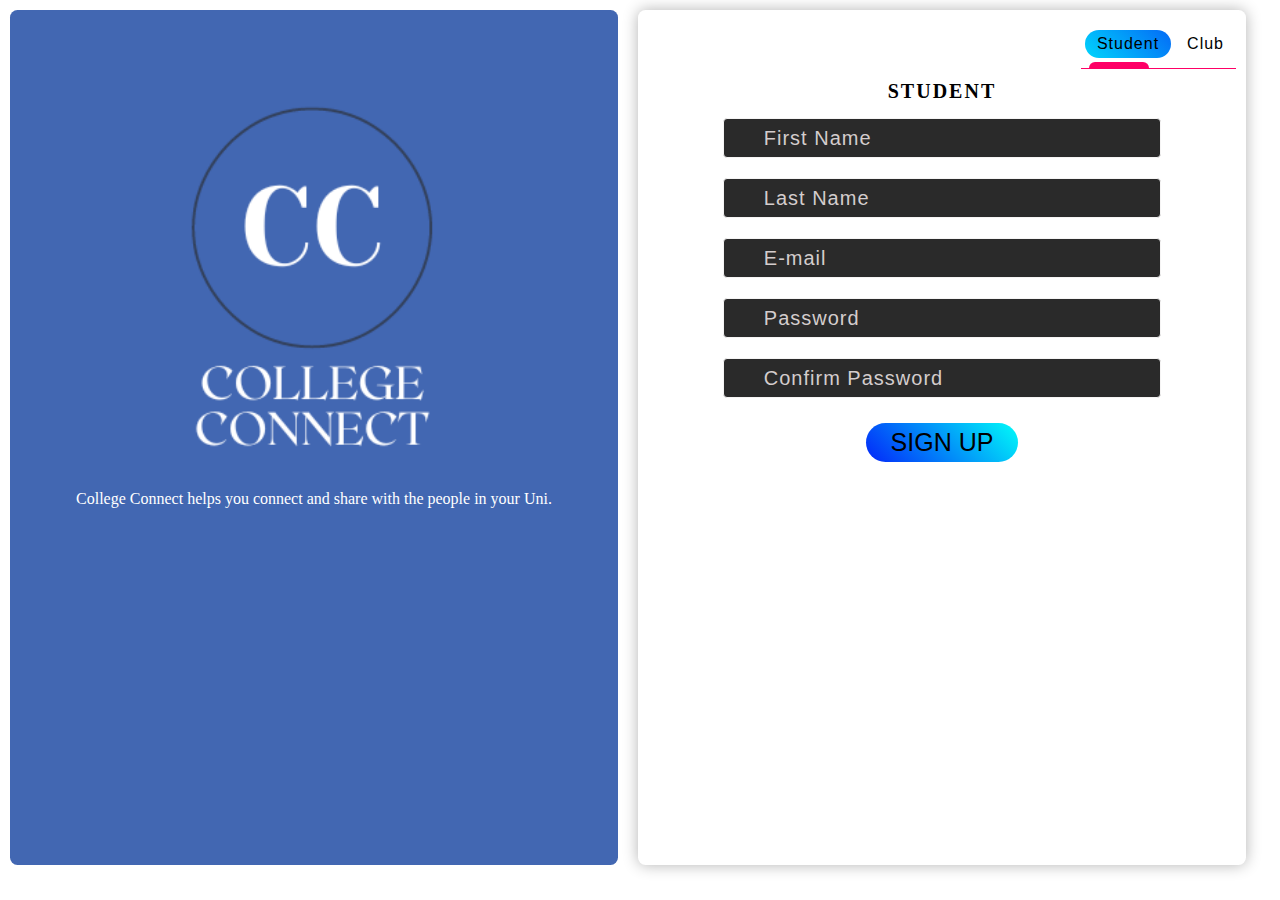
<file: gettingstarted.html>
<!DOCTYPE html>
<html lang="en">

<head>
    <meta charset="UTF-8">
    <meta http-equiv="X-UA-Compatible" content="IE=edge">
    <meta name="viewport" content="width=device-width, initial-scale=1.0">
    <meta name="viewport" content="width=device-width, initial-scale=1.0">
    <title>College Connect</title>
    <link rel="stylesheet" href="css/style2.css">
    <link rel="shortcut icon" href="img/favicon.png" type="image/x-icon">
    <script src="js/script.js"></script>
</head>

<body>
    <div class="leftside">
        <div class="heading">
            <img src="img/CC.png" alt="logo">
        </div>
        <div class="subheading">
            College Connect helps you connect and share with the people in your Uni.
        </div>
    </div>
    <div class="rightside">
        <div class="switch">
            <div class="student" onClick="tab1();">
                Student
            </div>
            <div class="club" onClick="tab2();">
                Club
            </div>
        </div>
        <div class=" outer">
            <form id="form" action="">
                <div id="page">
                    <label>Student</label>
                    <div class="element">
                        <input type="text" placeholder="First Name">
                    </div>
                    <div class="element">
                        <input type="text" placeholder="Last Name">
                    </div>
                    <div class="element">
                        <input type="text" placeholder="E-mail">
                    </div>
                    <div class="element">
                        <input type="password" placeholder="Password">
                    </div>
                    <div class="element">
                        <input type="password" placeholder="Confirm Password">
                    </div>
                    <button id="btn">Sign Up</button>
                </div>
                <div id="page">
                    <label>Club</label>
                    <div class="element">
                        <input type="text" placeholder="Club Name">
                    </div>
                    <div class="element">
                        <input type="text" placeholder="Club E-mail">
                    </div>
                    <div class="element">
                        <input type="password" placeholder="Password">
                    </div>
                    <div class="element">
                        <input type="password" placeholder="Confirm Password">
                    </div>
                    <button id="btn">Sign Up</button>
                </div>
            </form>
        </div>
    </div>



</body>

</html>
</file>
<file: css/style2.css>
* {
    margin: 0;
    padding: 0;
    box-sizing: border-box;
}

.leftside {
    background-color: rgb(66, 103, 178);
    width: 47.5vw;
    float: left;
    height: 95vh;
    margin: 10px;
    border-radius: 7.5px;
}

.leftside .heading img {
    display: block;
    margin-left: auto;
    margin-right: auto;
    height: 50vh;
    padding-top: 80px;
}

.leftside .subheading {
    color: white;
    text-align: center;
    padding-top: 30px;
}

.rightside {
    background-color: white;
    width: 47.5vw;
    float: left;
    height: 95vh;
    margin: 10px;
    border-radius: 7.5px;
    /* display: flex; */
    justify-content: center;
    min-height: auto;
    transition: 0.5s;
    outline: none;
    align-items: center;
    position: relative;
    padding: 20px 30px;
    background-color: white;
    box-shadow: 0 0 15px rgba(0, 0, 0, 0.3);
}

.rightside .outer {
    width: 100%;
    margin-top: 40px;
    text-align: center;
    position: relative;
    overflow: hidden;
}

.switch {
    position: absolute;
    right: 10px;
    display: flex;
    border-bottom: 1px solid #fe0066;

}

.student {
    padding: 5px 12px;
    background: linear-gradient(45deg, #00d5fc, #046af6);
    margin-bottom: 10px;
    border-radius: 50px;
    text-align: right;
    margin-left: 4px;
    letter-spacing: 1px;
    cursor: pointer;
    transition: 0.3s ease;
}

.club {
    padding: 5px 12px;
    margin-bottom: 10px;
    border-radius: 50px;
    text-align: right;
    margin-left: 4px;
    letter-spacing: 1px;
    cursor: pointer;
    transition: 0.3s ease;
}

.rightside .studentlogin {
    position: absolute;

}

.outer #form {
    width: 200%;
    position: relative;
    display: flex;
    margin: auto;
    transition: 0.2s ease-in-out;
}

#page {
    margin: auto;
    width: 100%;
}

label {
    display: block;
    margin-bottom: 5px;
    padding: 10px 15px;
    text-align: center;
    letter-spacing: 2px;
    font-size: 20px;
    font-weight: bold;
    text-transform: uppercase;
}

.element input {
    width: 80%;
    height: 40px;
    border-radius: 4px;
    margin-bottom: 20px;
    background: #2a2a2a;
    /* background: white; */
    border: 1px solid #f5f4f4;
    padding-left: 40px;
    font-size: 20px;
    letter-spacing: 1px;
    color: white;
}

input::placeholder {
    color: #d4cdcd;
    font-size: 20px;
}

#btn {
    padding: 5px 25px;
    background: linear-gradient(45deg, #0326f9, #01fcf9);
    border-radius: 50px;
    font-size: 25px;
    text-transform: uppercase;
    border: none;
    margin-top: 5px;
    cursor: pointer;
}

#btn:active {
    transform: scale(1.01);
}

.switch:after {
    content: '';
    height: 6px;
    width: 60px;
    background: #fe0066;
    border-radius: 60px 60px 0 0;
    position: absolute;
    bottom: 0;
    left: 8px;
}

.switch.active:after {
    left: 82px;
    width: 70px;
    background: #12ff00;
}

.switch.active {
    border-bottom: 1px solid #12ff00;
}

.rightside .switch {
    font-family: Arial, Helvetica, sans-serif;
}
</file>
